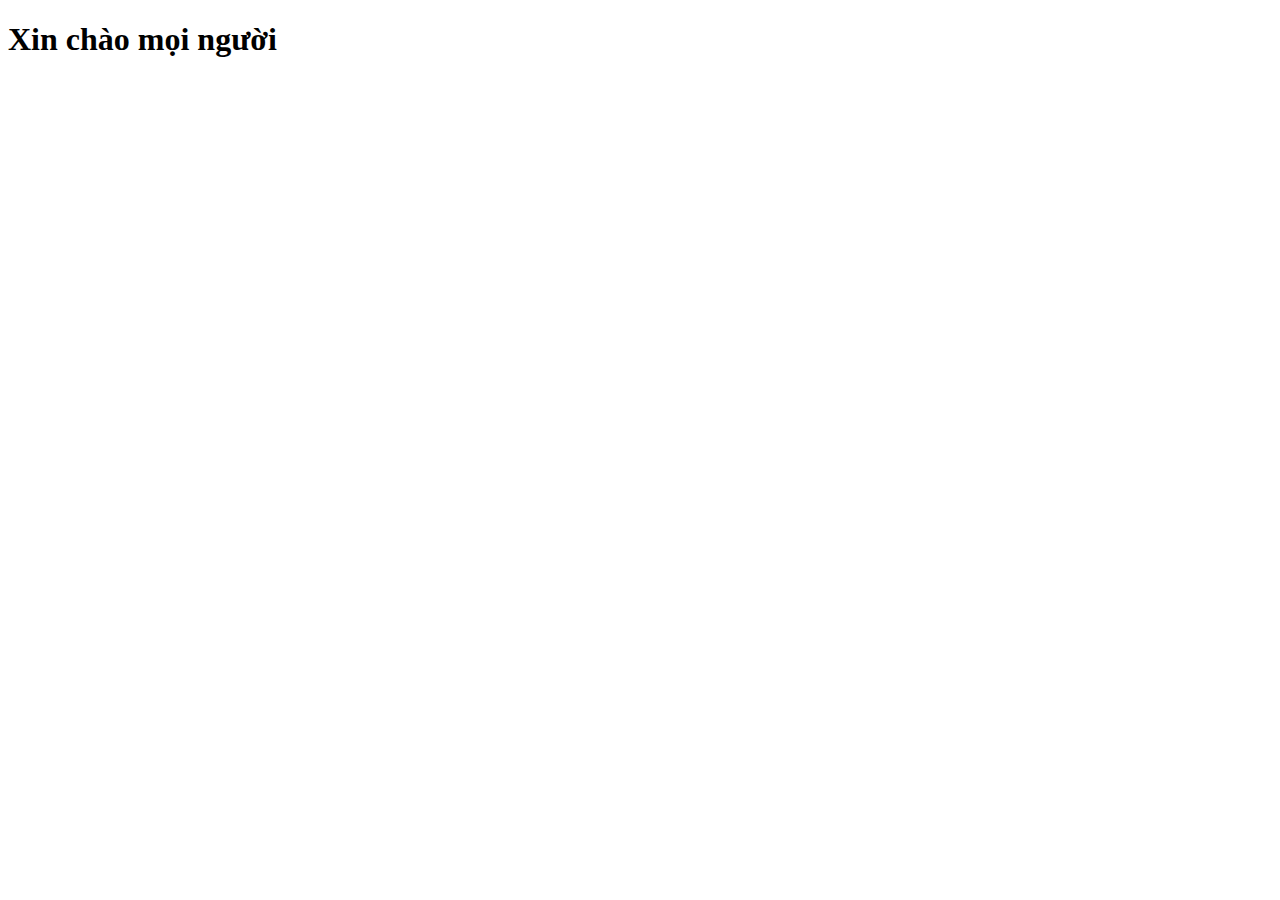
<file: ad.html>
<!DOCTYPE html>
<html lang="en">
<head>
    <meta charset="UTF-8">
    <meta name="viewport" content="width=device-width, initial-scale=1.0">
    <title>Document</title>
</head>
<body>
    <h1>Xin chào mọi người</h1>
</body>
</html>
</file>
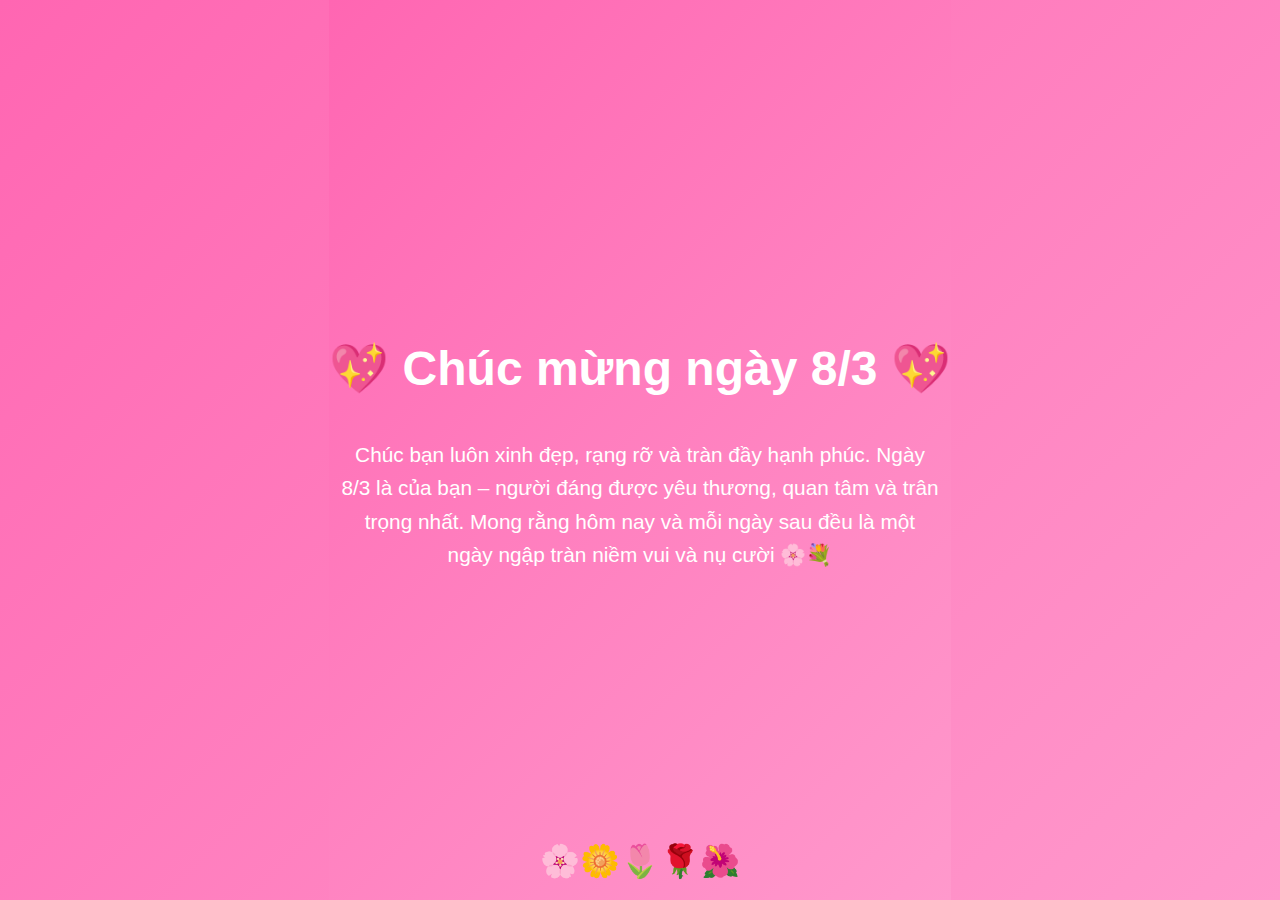
<file: chucmung.html>
<!DOCTYPE html>
<html lang="vi">
<head>
  <meta charset="UTF-8">
  <meta name="viewport" content="width=device-width, initial-scale=1.0">
  <title>Lời chúc 8/3</title>
  <style>
    body, html {
      margin: 0;
      padding: 0;
      height: 100%;
      overflow: hidden;
      background: linear-gradient(135deg, #ff66b2, #ff99cc);
      display: flex;
      justify-content: center;
      align-items: center;
      text-align: center;
      color: white;
      font-family: "Poppins", sans-serif;
      flex-direction: column;
    }

    h1 {
      font-size: 3em;
      margin-bottom: 20px;
      animation: fadeIn 2s ease-in-out;
    }

    p {
      max-width: 600px;
      font-size: 1.3em;
      line-height: 1.6;
      animation: fadeIn 3s ease-in-out;
    }

    @keyframes fadeIn {
      from { opacity: 0; transform: translateY(30px); }
      to { opacity: 1; transform: translateY(0); }
    }

    .flowers {
      position: absolute;
      bottom: 20px;
      font-size: 2em;
      animation: float 3s infinite alternate;
    }

    @keyframes float {
      from { transform: translateY(0); }
      to { transform: translateY(-15px); }
    }
  </style>
</head>
<body>
  <h1>💖 Chúc mừng ngày 8/3 💖</h1>
  <p>
    Chúc bạn luôn xinh đẹp, rạng rỡ và tràn đầy hạnh phúc.  
    Ngày 8/3 là của bạn – người đáng được yêu thương, quan tâm và trân trọng nhất.  
    Mong rằng hôm nay và mỗi ngày sau đều là một ngày ngập tràn niềm vui và nụ cười 🌸💐
  </p>
  <div class="flowers">🌸🌼🌷🌹🌺</div>
</body>
</html>
</file>
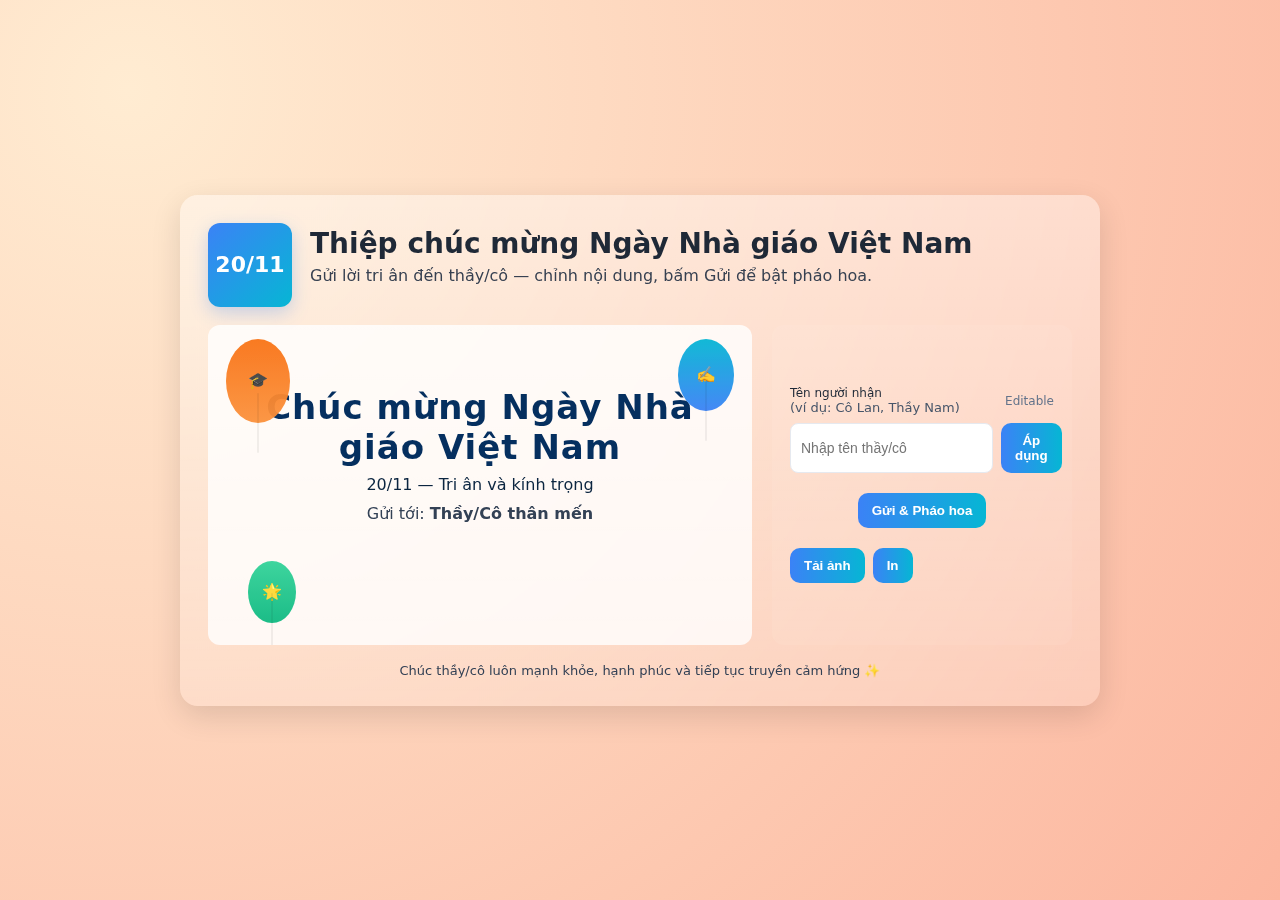
<file: main.html>
<!doctype html>
<html lang="vi">
<head>
  <meta charset="utf-8" />
  <meta name="viewport" content="width=device-width,initial-scale=1" />
  <title>Chúc mừng 20/11 — Thiệp điện tử</title>
  <style>
    :root{--bg1:#ffecd2;--bg2:#fcb69f;--card:#ffffffcc;--accent:#3b82f6}
    *{box-sizing:border-box}
    body{margin:0;min-height:100vh;display:grid;place-items:center;font-family:Inter, system-ui, sans-serif;background:radial-gradient(circle at 10% 10%,var(--bg1),var(--bg2));}
    .wrap{width:920px;max-width:95%;padding:28px;border-radius:18px;background:linear-gradient(180deg,rgba(255,255,255,0.4),rgba(255,255,255,0.2));backdrop-filter: blur(6px);box-shadow:0 10px 30px rgba(0,0,0,0.12);position:relative;overflow:hidden}
    header{display:flex;align-items:center;gap:18px}
    .logo{width:84px;height:84px;border-radius:12px;background:linear-gradient(135deg,var(--accent),#06b6d4);display:flex;align-items:center;justify-content:center;color:white;font-weight:700;font-size:22px;box-shadow:0 6px 18px rgba(59,130,246,0.28)}
    h1{margin:0;font-size:28px;color:#1f2937}
    p.lead{margin:6px 0 18px;color:#374151}

    .card{display:flex;gap:20px;align-items:stretch}
    .left{flex:1;padding:20px;border-radius:12px;background:var(--card);min-height:320px;position:relative;overflow:hidden}
    .right{width:300px;max-width:40%;padding:18px;border-radius:12px;background:rgba(255,255,255,0.06);display:flex;flex-direction:column;gap:12px;align-items:center;justify-content:center}

    .title{font-size:26px;margin:6px 0 12px;color:#0f172a}
    .subtitle{color:#475569;margin:0 0 16px}

    .name-input{display:flex;gap:8px}
    input[type=text]{flex:1;padding:10px;border-radius:8px;border:1px solid #e6e9ef;font-size:14px}
    button{padding:10px 14px;border-radius:10px;border:0;background:linear-gradient(90deg,var(--accent),#06b6d4);color:white;font-weight:600;cursor:pointer}

    .big-card{height:220px;border-radius:12px;padding:20px;display:flex;flex-direction:column;justify-content:center;align-items:center;text-align:center}
    .big-card h2{margin:0;font-size:34px;letter-spacing:1px;color:#052f5f}
    .big-card p{margin:8px 0 0;color:#0b2540}

    /* balloons */
    .balloon{position:absolute;border-radius:50%;opacity:0.95;width:70px;height:90px;display:flex;align-items:center;justify-content:center;font-weight:700;color:white}
    .string{position:absolute;width:2px;height:60px;background:rgba(0,0,0,0.06);left:50%;transform:translateX(-50%);bottom:-30px;border-radius:2px}

    /* confetti canvas */
    canvas#confetti{position:absolute;inset:0;pointer-events:none}

    footer{margin-top:18px;text-align:center;color:#334155;font-size:13px}

    /* responsive */
    @media (max-width:720px){.card{flex-direction:column}.right{width:100%;max-width:none}}
  </style>
</head>
<body>
  <div class="wrap">
    <canvas id="confetti"></canvas>
    <header>
      <div class="logo">20/11</div>
      <div>
        <h1>Thiệp chúc mừng Ngày Nhà giáo Việt Nam</h1>
        <p class="lead">Gửi lời tri ân đến thầy/cô — chỉnh nội dung, bấm Gửi để bật pháo hoa.</p>
      </div>
    </header>

    <div class="card" style="margin-top:18px">
      <div class="left">
        <div class="big-card" id="cardContent">
          <h2 id="greetingTitle">Chúc mừng Ngày Nhà giáo Việt Nam</h2>
          <p id="greetingSub">20/11 — Tri ân và kính trọng</p>
          <p style="margin-top:10px;color:#334155;">Gửi tới: <strong id="recipient">Thầy/Cô thân mến</strong></p>
        </div>

        <!-- decorative balloons -->
        <div class="balloon" style="left:18px;top:14px;background:linear-gradient(180deg,#f97316,#fb923c);width:64px;height:84px;">
          🎓<div class="string"></div>
        </div>
        <div class="balloon" style="right:18px;top:14px;background:linear-gradient(180deg,#06b6d4,#3b82f6);width:56px;height:72px">
          ✍️<div class="string"></div>
        </div>
        <div class="balloon" style="left:40px;bottom:22px;background:linear-gradient(180deg,#34d399,#10b981);width:48px;height:62px">
          🌟<div class="string"></div>
        </div>
      </div>

      <aside class="right">
        <div style="width:100%">
          <div style="display:flex;justify-content:space-between;align-items:center">
            <div>
              <div style="font-size:12px;color:#1f2937">Tên người nhận</div>
              <div style="font-size:13px;color:#475569">(ví dụ: Cô Lan, Thầy Nam)</div>
            </div>
            <div style="font-size:12px;color:#64748b">Editable</div>
          </div>

          <div class="name-input" style="margin-top:8px">
            <input id="nameInput" type="text" placeholder="Nhập tên thầy/cô" />
            <button id="applyBtn">Áp dụng</button>
          </div>
        </div>

        <div style="width:100%;margin-top:8px;text-align:center">
          <button id="celebrateBtn">Gửi & Pháo hoa</button>
        </div>

        <div style="width:100%;margin-top:8px;display:flex;gap:8px">
          <button id="downloadPng">Tải ảnh</button>
          <button id="printBtn">In</button>
        </div>

      </aside>
    </div>

    <footer>Chúc thầy/cô luôn mạnh khỏe, hạnh phúc và tiếp tục truyền cảm hứng ✨</footer>
  </div>

  <script>
    // apply name
    const nameInput = document.getElementById('nameInput')
    const applyBtn = document.getElementById('applyBtn')
    const recipient = document.getElementById('recipient')
    applyBtn.addEventListener('click', ()=>{
      const v = nameInput.value.trim() || 'Thầy/Cô thân mến'
      recipient.textContent = v
    })

    // simple confetti
    const canvas = document.getElementById('confetti')
    const ctx = canvas.getContext('2d')
    let W, H
    function resize(){W=canvas.width=window.innerWidth;H=canvas.height=window.innerHeight}
    window.addEventListener('resize', resize);resize()

    class Confetti{
      constructor(){
        this.x=Math.random()*W;this.y=Math.random()*-H;this.w=6+Math.random()*8;this.h=8+Math.random()*12;this.vx=-2+Math.random()*4;this.vy=2+Math.random()*6;this.r=Math.random()*360;this.color=['#ff5252','#ffb86b','#ffd166','#6ee7b7','#60a5fa'][Math.floor(Math.random()*5)];this.t=0
      }
      update(){this.x+=this.vx;this.y+=this.vy;this.r+=this.vx;this.t+=0.04}
      draw(){ctx.save();ctx.translate(this.x,this.y);ctx.rotate(this.t);ctx.fillStyle=this.color;ctx.fillRect(-this.w/2,-this.h/2,this.w,this.h);ctx.restore()}
    }

    let confs=[]
    function burst(n=80){for(let i=0;i<n;i++)confs.push(new Confetti())}
    function loop(){ctx.clearRect(0,0,W,H);for(let i=confs.length-1;i>=0;i--){const c=confs[i];c.update();c.draw();if(c.y>H+50||c.x<-50||c.x>W+50)confs.splice(i,1)}requestAnimationFrame(loop)}
    loop()

    // buttons
    const celebrateBtn = document.getElementById('celebrateBtn')
    celebrateBtn.addEventListener('click', ()=>{burst(120)})

    // auto celebrate once on load (small)
    setTimeout(()=>burst(36),700)

    // capture card as PNG (uses HTMLCanvasElement.drawImage via foreignObject) - fallback simple approach
    async function downloadCard(){
      const card = document.getElementById('cardContent')
      // create a canvas and draw the card using html2canvas-like approach
      // Since we can't import libraries offline, use CSS painting fallback: draw text only for download
      const dW = 1200, dH = 700
      const c = document.createElement('canvas');c.width=dW;c.height=dH;const cc=c.getContext('2d')
      // background
      const grad = cc.createLinearGradient(0,0,dW,dH);grad.addColorStop(0,'#ffecd2');grad.addColorStop(1,'#fcb69f');cc.fillStyle=grad;cc.fillRect(0,0,dW,dH)
      // title
      cc.fillStyle='#052f5f';cc.font='48px serif';cc.textAlign='center';cc.fillText('Chúc mừng Ngày Nhà giáo Việt Nam',dW/2,220)
      cc.font='28px serif';cc.fillText('20/11 — Tri ân và kính trọng',dW/2,280)
      cc.font='32px serif';cc.fillText('Gửi tới: '+(nameInput.value.trim()||'Thầy/Cô thân mến'),dW/2,360)
      const a=document.createElement('a');a.href=c.toDataURL('image/png');a.download='chuc-mung-20-11.png';a.click()
    }
    document.getElementById('downloadPng').addEventListener('click', downloadCard)

    document.getElementById('printBtn').addEventListener('click', ()=>{window.print()})

    // keyboard shortcut: Enter applies name
    nameInput.addEventListener('keydown', e=>{if(e.key==='Enter')applyBtn.click()})
  </script>
</body>
</html>
</file>
